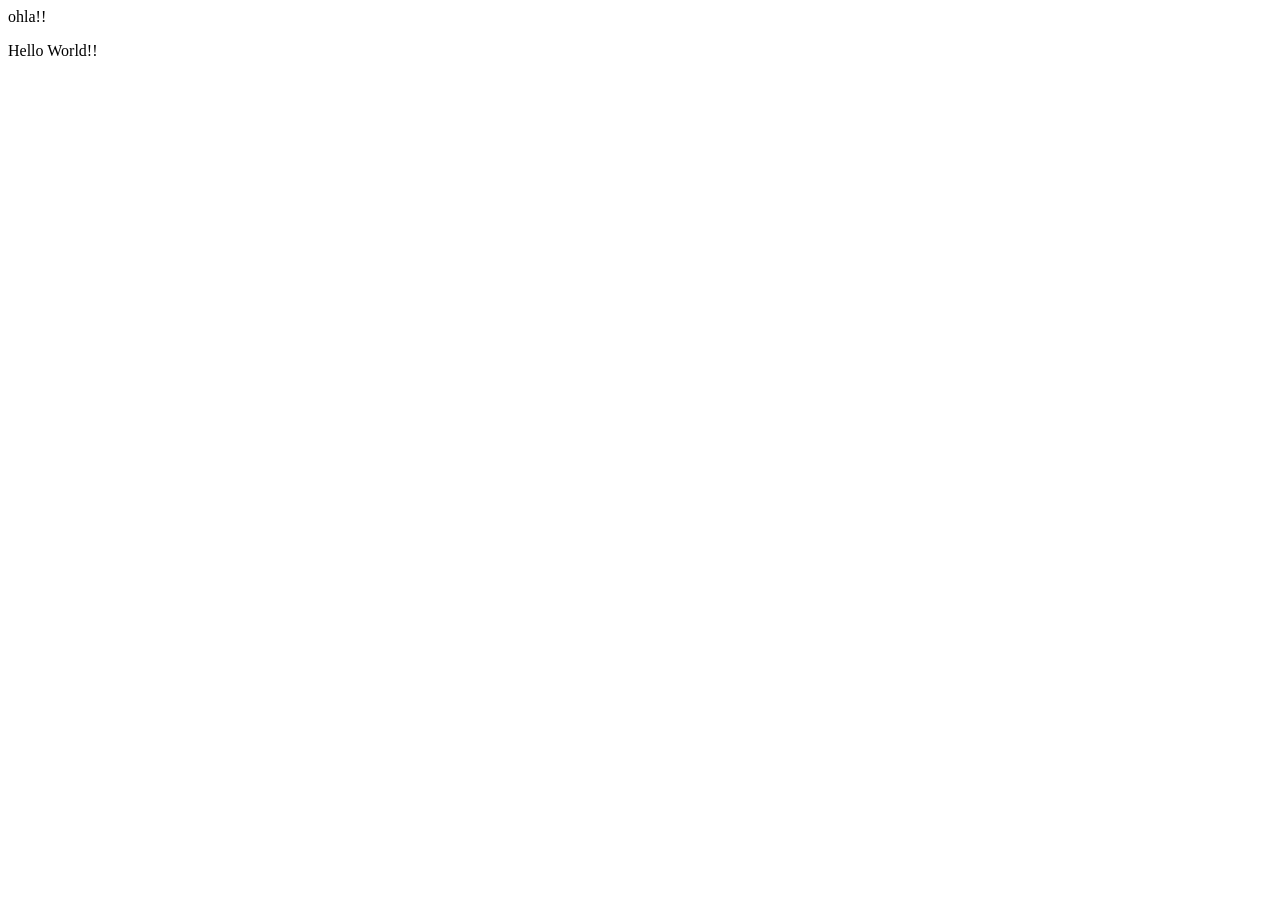
<file: 01/index.html>
<DOCTYPE html>
    <html>
        <head>
            <meta charset="utf-8">
            <meta name="viewport" cintent="width=device-width, initial-scale=1">
            <title>Chapter 01:初めてのJavaScript</title>
        </head>
        <body>
            <p>ここを書き換える</p>
            <script src="script.js"></script>
        </body>
    </html>
</file>
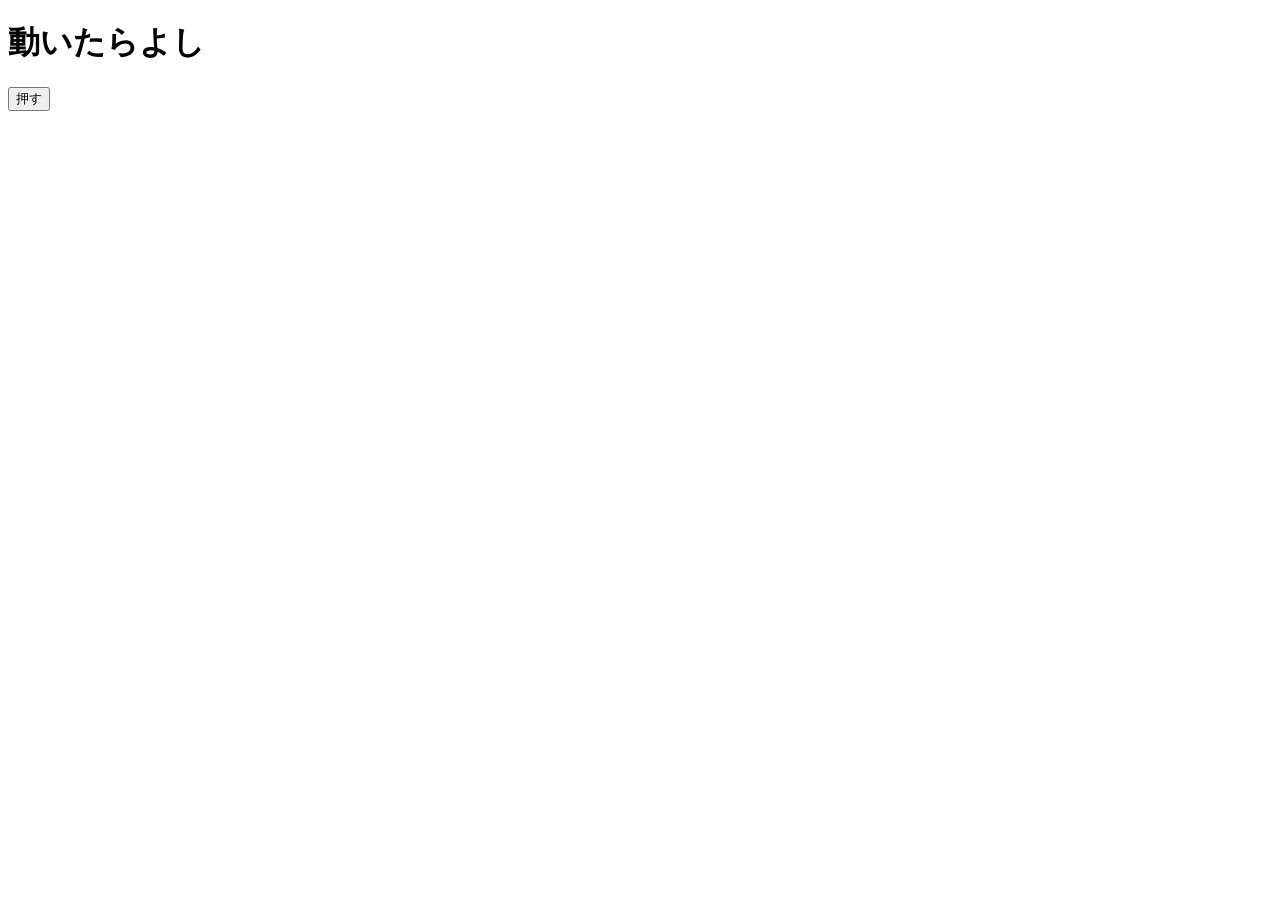
<file: webapp-practice/index.html>
<!DOCTYPE html>
<html lang="ja">
    <head>
        <meta charaset="UTF-8">
        <title>はじめてのwebアプリ</title>
        <link rel="stylesheet" href="style.css">
    </head>
    <body>
        <h1>動いたらよし</h1>
        <button id="addBtn">押す</button>
        <p id="msg"></p>    
        <script src="app.js"></script>
    </body>
</html>
</file>
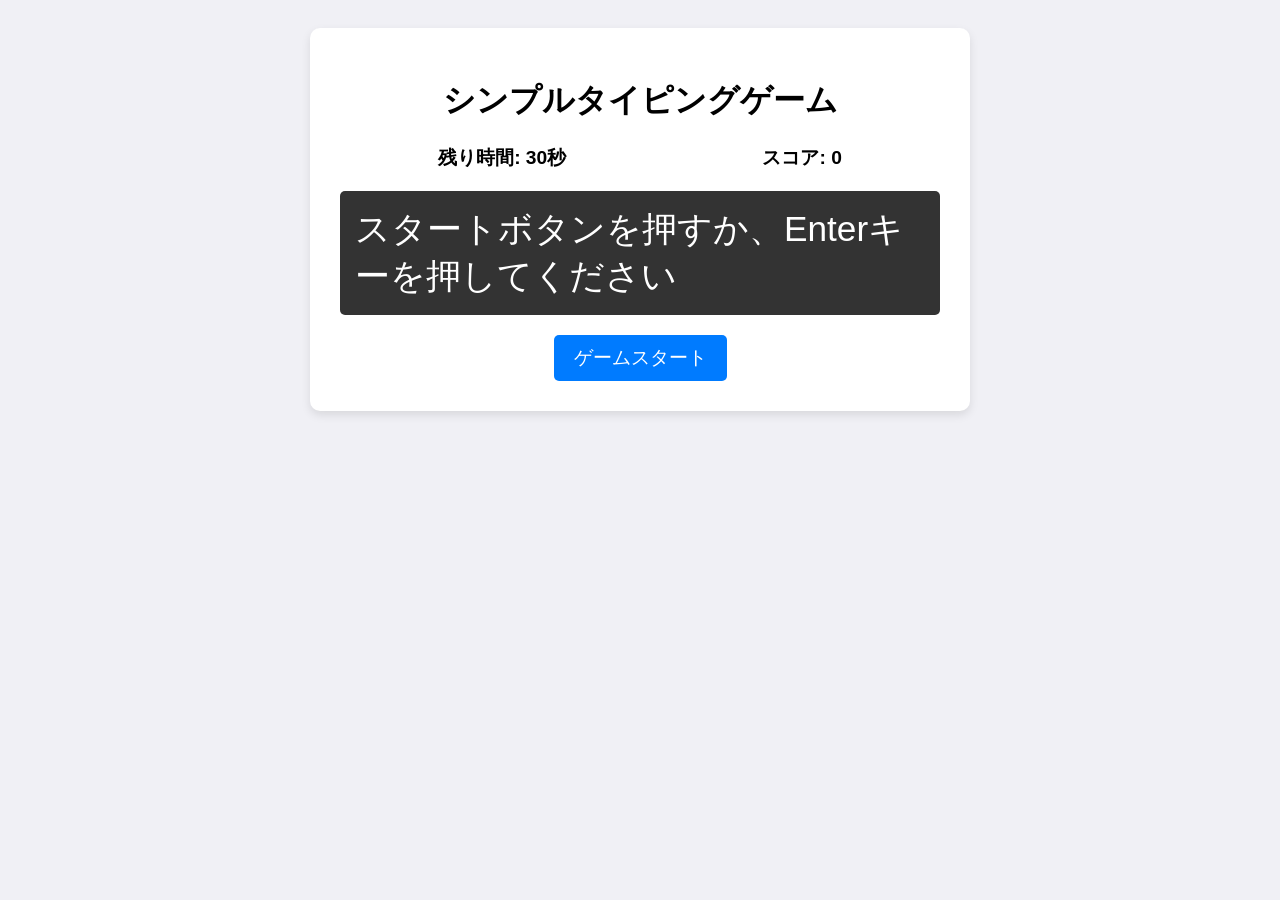
<file: textinput-game/input.html>
<!DOCTYPE html>
<html lang="ja">
<head>
    <meta charset="UTF-8">
    <meta name="viewport" content="width=device-width, initial-scale=1.0">
    <title>タイピングゲーム</title>
    <link rel="stylesheet" href="style.css">
</head>
<body>
    <div class="container">
        <h1>シンプルタイピングゲーム</h1>
        
        <div class="info">
            <div id="timerDisplay">残り時間: 30秒</div>
            <div id="scoreDisplay">スコア: 0</div>
        </div>

        <div id="wordDisplay">
            スタートボタンを押すか、Enterキーを押してください
        </div>
        
        <button id="startButton">ゲームスタート</button>

        <input type="text" id="typingInput" disabled>
    </div>
    <script src="game.js"></script>
</body>
</html>
</file>
<file: webapp-practice/style.css>
body {
    font-family: sans-serif;
}
</file>
<file: textinput-game/style.css>
/* 1. 全体デザイン */
        body {
            font-family: 'Arial', sans-serif;
            text-align: center;
            padding: 20px;
            background-color: #f0f0f5;
        }

        .container {
            max-width: 600px;
            margin: 0 auto;
            background-color: #ffffff;
            padding: 30px;
            border-radius: 10px;
            box-shadow: 0 4px 10px rgba(0, 0, 0, 0.1);
        }

        /* 2. 情報表示エリア */
        .info {
            display: flex;
            justify-content: space-around;
            margin-bottom: 20px;
            font-size: 1.2em;
            font-weight: bold;
        }

        /* 3. ワード表示エリア */
        #wordDisplay {
            min-height: 80px;
            padding: 15px;
            margin-bottom: 20px;
            background-color: #333;
            color: white;
            border-radius: 5px;
            font-size: 2.2em;
            text-align: left;
            user-select: none; /* テキスト選択を無効化 */
        }
        
        /* 4. 入力・判定のスタイル */
        .correct {
            color: #4CAF50; /* 緑 */
        }

        .current {
            text-decoration: underline; /* 次に入力すべき文字に下線 */
        }

        /* 5. ボタン */
        #startButton {
            padding: 10px 20px;
            font-size: 1.2em;
            cursor: pointer;
            background-color: #007bff;
            color: white;
            border: none;
            border-radius: 5px;
        }

        #typingInput {
            /* 画面に表示しない（裏側でキー入力を処理する） */
            position: absolute; 
            left: -9999px; 
            opacity: 0;
        }
</file>
